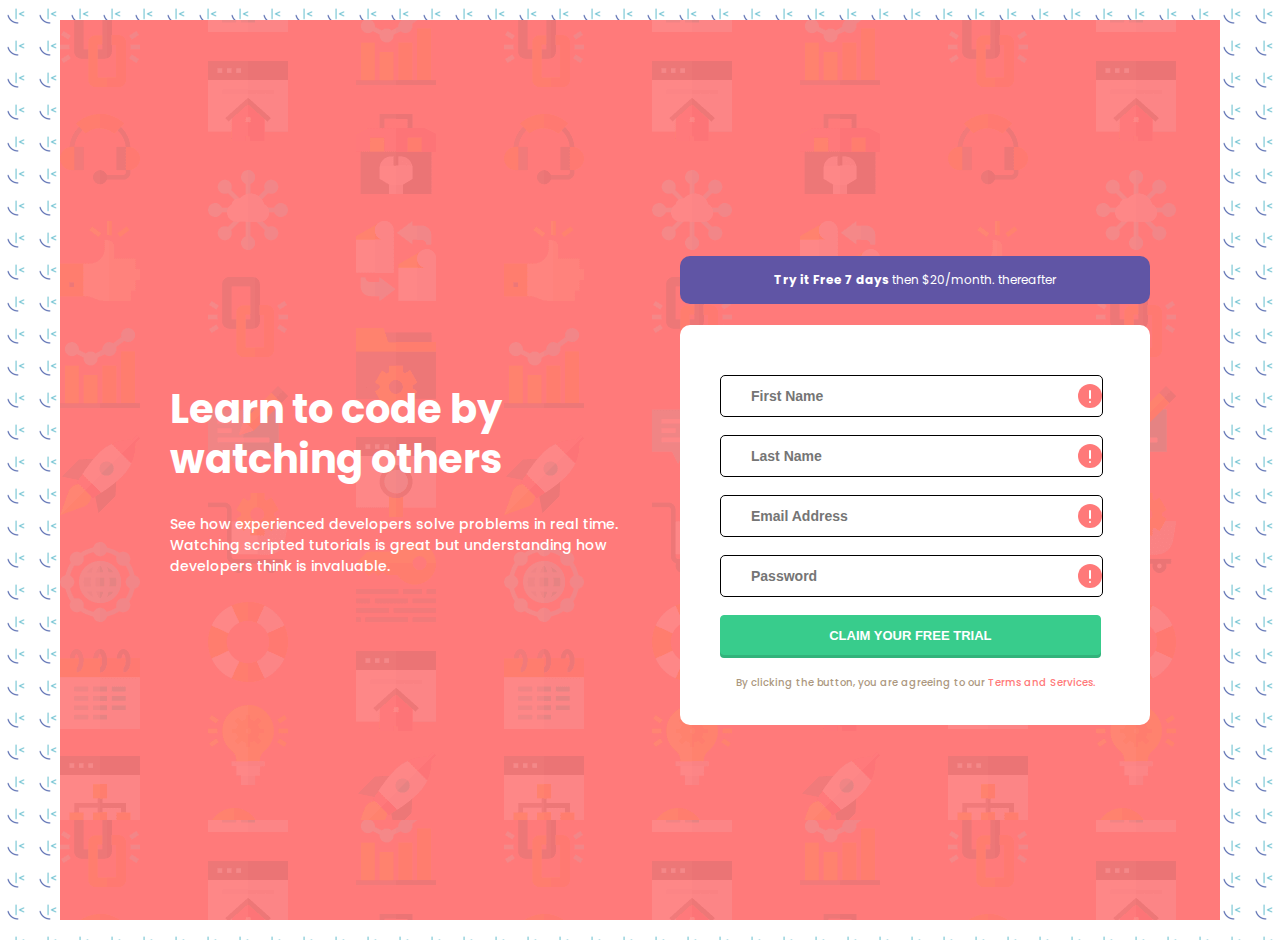
<file: index.html>
<!DOCTYPE html>
<html lang="en">
    <head>
        <meta charset="UTF-8">
        <meta http-equiv="X-UA-Compatible" content="IE=edge">
        <meta name="viewport" content="width=device-width, initial-scale=1.0">
        <link href="style.css" rel="stylesheet" type="text/css">
        <link href="https://fonts.googleapis.com/css2?family=Poppins:wght@400;500;600;700&display=swap" rel="stylesheet">
        <title>Responsive Design</title>
    </head>
    <body>
        <main>
            <div class="grid-container">
                <div class="grid-item1 spax">
                    <p style="font-weight: 700; font-size: 40px;" class="space">Learn to code by <br> watching others</p>
                    <p style="font-weight: 500; font-size: 14px;">See how experienced developers solve problems in real time.</p>
                    <p style="font-weight: 500; font-size: 14px;">Watching scripted tutorials is great but understanding how <br> developers think is invaluable.</p>
                </div>
                <div class="grid-item2">
                    <p style="font-weight: 400; font-size: 12px;"><strong> Try it Free 7 days </strong>then $20/month. thereafter</p>
                </div>
                <div class="grid-item3">
                    <form name="free-trial-form" action="">
                        <div class="input-box">
                            <input type="textarea" name="firstName" placeholder="First Name" required>
                
                        </div>
                        <div class="input-box">
                            <input type="textarea" name="lastName" placeholder="Last Name" required>
                        
                        </div>
                        <div class="input-box">
                            <input type="email" name="emailAddress" placeholder="Email Address" required>
                        
                        </div>
                        <div class="input-box">
                            <input type="password" name="password" placeholder="Password" required>
                        </div>
                        <div class="input-box button" style="width: 90%;">
                            <input type="submit" name="Claim-your-free-trial" value="CLAIM YOUR FREE TRIAL">
                        </div>
                        <div style="text-align: center; font-size: 10px; font-weight: 500;">
                            <p>By clicking the button, you are agreeing to our
                                <a href="#">Terms and Services.</a>
                            </p>
                        </div>
                    </form>
                </div>
            </div>
        </main>
    </body>
</html>
</file>
<file: style.css>
*{
  margin: 0;
  padding: 0;
}
body{
  background-image: url(images/favicon-32x32.png);
  color: white;
  font-size: 16px;
  font-family: 'Poppins';
}

.grid-container{
  display: grid;
  background-color: hsl(0, 100%, 74%);
  background-image: url(images/bg-intro-desktop.png);
  grid-template-columns: 350px 350px 350px;
  grid-auto-rows: 300px;
  grid-gap: 10px;
  justify-content:start;
  align-content: center;
  height: 100vh;
  margin: 20px 60px 20px 60px;
  align-items: center;
}
.grid-item1{
  grid-column: span 2;
  grid-row: span 2;
  margin-left: 100px;
}
.grid-item2{
  background-color: hsl(248, 32%, 49%);
  border-radius: 10px;
  width: 440px;
  padding: 15px;
  font-weight: 400;
  margin-left: -100px;
  text-align: center;
  margin-bottom: 70px;

}
.grid-item3{
  background-color: white;
  border-radius: 10px;
  width: 470px;
  height: 300px;
  margin-bottom: 200px;
  margin-left: -100px;
  padding-top: 50px;
  padding-bottom: 50px;
}

form{
  color: rgb(172, 152, 127);
}
.input-box {
  height: 40px;
  width: 83%;
  margin-bottom: 20px;
  margin-left: 40px;  
}
.input-box input,
.input-box textarea {
  height: 100%;
  width: 90%;
  border: 1px solid rgb(233, 225, 225);
  font-size: 14px;
  background: white;
  border-radius: 5px;
  padding-left: 30px;
}
.input-box input,
.input-box textarea:active{
  outline-color: hsl(251, 18%, 70%);
  outline-width: 1px solid;
  color:  hsl(249, 10%, 26%);
  font-weight: 600;
}
.button {
  display: inline-block;
}
input[type="submit"] {
  color: #fff;
  font-size: 13px;
  font-weight: 550;
  outline: none;
  border: 10px solid hsl(154, 59%, 51%) ;
  padding: 5px;
  border-radius: 4px;
  background: hsl(154, 59%, 51%);
  cursor: pointer;
  box-shadow: 0 3px hsl(154, 56%, 45%);
}
input[type="submit"]:hover{
  background-color: hsl(154, 51%, 60%);
}
div p a{
  text-decoration: none;
  color: hsl(0, 100%, 74%);
}
.space{
  line-height: 50px;
  padding-bottom: 30px;
  padding-top: 20px;
}
.spax{
  padding-left: 10px;
}

input:invalid {
  outline: none;
  border: none;
  border: 1px solid black;
  background-image: url(./images/icon-error.svg);
  background-repeat: no-repeat;
  background-position: right;
  background-origin: content-box;   
  font-size: 14px;
  font-weight: 600;
}
input:invalid+span{
  display: block;
  font-size: 9px;
  font-weight: 600;
  font-style: italic;
  margin-left: 65%;
}

input:valid {
  outline: none;
  border: none;
  border: 1px solid hsl(154, 59%, 51%);
}
span {
  display: none;
}

@media (max-width:375px) {


}
</file>
